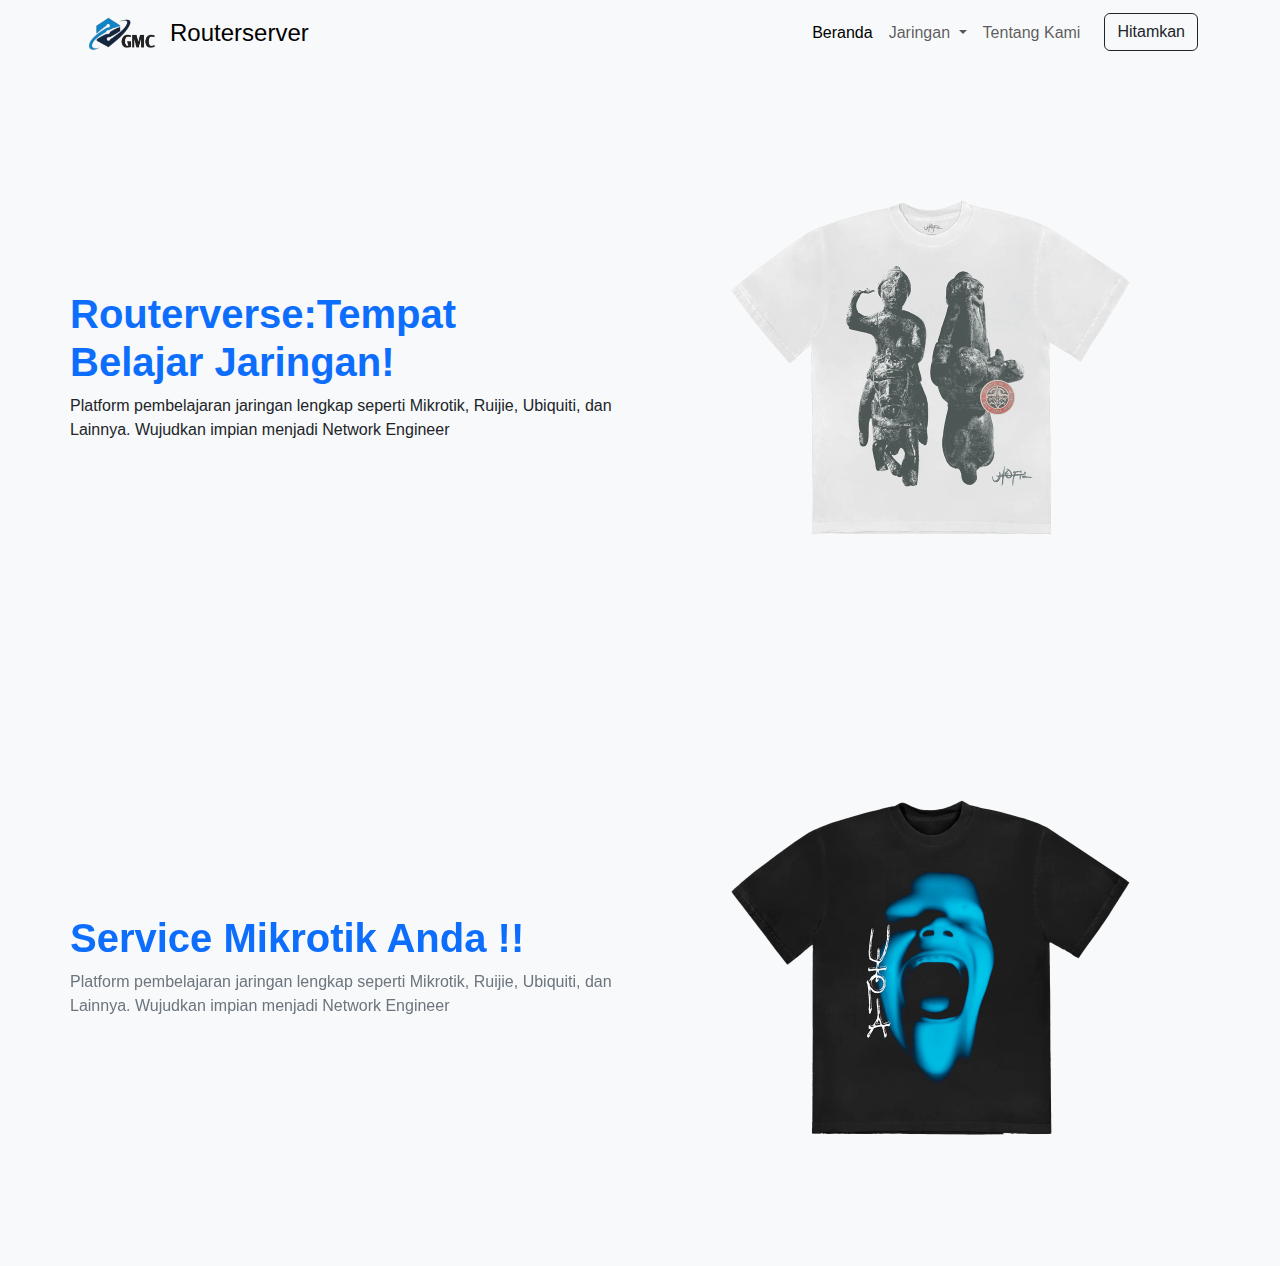
<file: index.html>
<!DOCTYPE html>
<html lang="id">
  <head>
    <meta charset="UTF-8" />
    <meta name="viewport" content="width=device-width, initial-scale=1.0" />
    <link
      href="https://cdn.jsdelivr.net/npm/bootstrap@5.3.3/dist/css/bootstrap.min.css"
      rel="stylesheet"
      integrity="sha384-QWTKZyjpPEjISv5WaRU9OFeRpok6YctnYmDr5pNlyT2bRjXh0JMhjY6hW+ALEwIH"
      crossorigin="anonymous"
    />
    <link rel="stylesheet" type="text/css" href="style.css" />
    <!-- iyeu pake animate.css biar madep -->
    <link
    rel="stylesheet"
    href="https://cdnjs.cloudflare.com/ajax/libs/animate.css/4.1.1/animate.min.css"
  />
<!-- jang aos -->
  <link href="https://unpkg.com/aos@2.3.1/dist/aos.css" rel="stylesheet">
  </head>

  <body>
    <nav class="navbar navbar-expand-lg bg-light navbar-light animate__animated animate__fadeInDown">
      <div class="container">
        
        <!-- jang logo brand -->
        <div class="navbar-brand d-flex align-items-center">
            <img src="gambar/logo.png" height="40" width="80" alt="Logo Routerserver"/>
            <h4 class="brand ms-2 mb-0">Routerserver</h4>
        </div>

        <button
          class="navbar-toggler"
          type="button"
          data-bs-toggle="collapse"
          data-bs-target="#navbarNav"
          aria-controls="navbarNav"
          aria-expanded="false"
          aria-label="Toggle navigation"
        >
          <span class="navbar-toggler-icon"></span>
        </button>
        <div class="collapse navbar-collapse" id="navbarNav">
          <ul class="navbar-nav ms-auto">
            <li class="nav-item">
              <a class="nav-link active" aria-current="page" href="#"
                >Beranda</a
              >
            </li>
            <li class="nav-item dropdown">
              <a
                class="nav-link dropdown-toggle"
                href="#"
                id="navbarDropdownJaringan"
                role="button"
                data-bs-toggle="dropdown"
                aria-expanded="false"
              >
                Jaringan
              </a>
              <ul
                class="dropdown-menu"
                aria-labelledby="navbarDropdownJaringan"
              >
                <li><a class="dropdown-item" href="mikrotik.html">Mikrotik</a></li>
                <li><a class="dropdown-item" href="#">Ruijie</a></li>
                <li><a class="dropdown-item" href="#">Ubiquiti</a></li>
              </ul>
              <li class="nav-item">
                <a class="nav-link" href="#">Tentang Kami</a>
              </li>
              <li>
                <button id="darkModeToggle" class="dm btn btn-outline-dark ms-3">Hitamkan</button>
              </li>
            </li>
          </ul>
        </div>
      </div>
    </nav>

    <section class="hero-section container">
        <div class="row align-items-center">
            <div class="col-lg-6">
              <h1 id="intro" class="display-7 fw-bold text-primary">
                Routerverse:Tempat<br> Belajar Jaringan!
              </h1>
              <span class="isi">Platform pembelajaran jaringan lengkap seperti Mikrotik, Ruijie, Ubiquiti, dan Lainnya. Wujudkan impian menjadi Network Engineer</span>
            </div>
            <div class="col-lg-6 text-center">
              <img class="img-fluid animate__animated animate__zoomIn" src="gambar/travis6.jpg" height="400" width="400"/>
            </div>
        </div>
    </section>

    <section class="hero-section container">
        <div class="row align-items-center" data-aos="zoom-in">
            <div class="col-lg-6 text-start">
              <h1 class="display-7 fw-bold text-primary" style="display: block;">
                Service Mikrotik Anda !!
              </h1>
    
              <span id="intro" class="text-secondary" style="flex: start;">
                Platform pembelajaran jaringan lengkap seperti Mikrotik, Ruijie, Ubiquiti, dan Lainnya. Wujudkan impian menjadi Network Engineer</span>
                
            </div>
            <div class="col-lg-6 text-center" data-aos="flip-left">
              <img class="img-fluid animate__animated animate__zoomIn" src="gambar/travis1.jpg" height="400" width="400"/>
            </div>
        </div>
    </section>

    <script>
        const toggle = document.getElementById('darkModeToggle');
      
        // 1️⃣ Event toggle
        toggle.addEventListener('click', () => {
          document.body.classList.toggle('dark-mode');
          document.querySelector('.navbar').classList.toggle('dark-mode');
      
          document.querySelectorAll('.hero-section').forEach(el => el.classList.toggle('dark-mode'));
          document.querySelectorAll('.hero-section3').forEach(el => el.classList.toggle('dark-mode')); // kalau ada hero-section3
      
          // Simpan status ke localStorage
          if (document.body.classList.contains('dark-mode')) {
            localStorage.setItem('darkMode', 'enabled');
          } else {
            localStorage.setItem('darkMode', 'disabled');
          }
        });
      
        // 2️⃣ Cek localStorage pas load halaman
        if (localStorage.getItem('darkMode') === 'enabled') {
          document.body.classList.add('dark-mode');
          document.querySelector('.navbar').classList.add('dark-mode');
      
          document.querySelectorAll('.hero-section').forEach(el => el.classList.add('dark-mode'));
          document.querySelectorAll('.hero-section3').forEach(el => el.classList.add('dark-mode'));
        }
      </script>
      
      
    

    <script
      src="https://cdn.jsdelivr.net/npm/bootstrap@5.3.3/dist/js/bootstrap.bundle.min.js"
      integrity="sha384-YvpcrYf0tY3lHB60NNkmXc5s9fDVZLESaAA55NDzOxhy9GkcIdslK1eN7N6jIeHz"
      crossorigin="anonymous"
    ></script>

    <script src="https://unpkg.com/aos@2.3.1/dist/aos.js"></script>
    <!-- jang ngajalankeun animasi aos -->
    <script>  AOS.init();</script>

  </body>
</html>
</file>
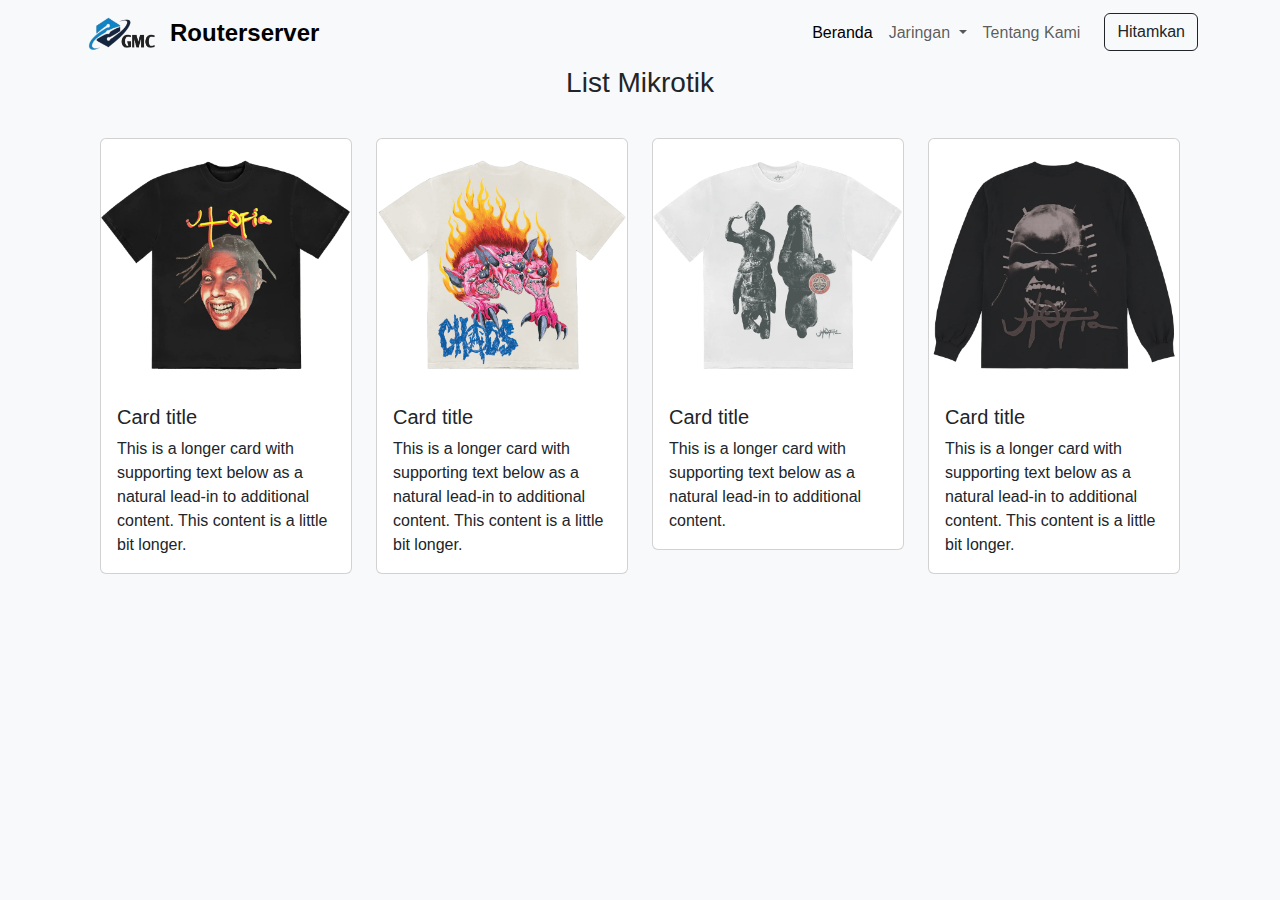
<file: mikrotik.html>
<!DOCTYPE html>
<html>
<head>
  <meta charset="UTF-8">
  <meta name="viewport" content="width=device-width, initial-scale=1.0, maximum-scale=1, user-scalable-no">
  <link
  href="https://cdn.jsdelivr.net/npm/bootstrap@5.3.3/dist/css/bootstrap.min.css"
  rel="stylesheet"
  integrity="sha384-QWTKZyjpPEjISv5WaRU9OFeRpok6YctnYmDr5pNlyT2bRjXh0JMhjY6hW+ALEwIH"
  crossorigin="anonymous"
/>
<link rel="stylesheet" type="text/css" href="style.css" />
<!-- iyeu pake animate.css biar madep -->
<link
rel="stylesheet"
href="https://cdnjs.cloudflare.com/ajax/libs/animate.css/4.1.1/animate.min.css"
/>
  <title>Document</title>
</head>
<body >
    <nav class="navbar navbar-expand-lg bg-light navbar-light ">
        <div class="container">
          
          <!-- jang logo brand -->
          <div class="navbar-brand d-flex align-items-center">
              <img src="gambar/logo.png" height="40" width="80" alt="Logo Routerserver"/>
              <h4 class="ms-2 mb-0" style="font-weight: bold;">Routerserver</h4>
          </div>
  
          <button
            class="navbar-toggler"
            type="button"
            data-bs-toggle="collapse"
            data-bs-target="#navbarNav"
            aria-controls="navbarNav"
            aria-expanded="false"
            aria-label="Toggle navigation"
          >
            <span class="navbar-toggler-icon"></span>
          </button>
          <div class="collapse navbar-collapse" id="navbarNav">
            <ul class="navbar-nav ms-auto">
              <li class="nav-item">
                <a class="nav-link active"  href="index.html"
                  >Beranda</a
                >
              </li>
              <li class="nav-item dropdown">
                <a
                  class="nav-link dropdown-toggle"
                  href="#"
                  id="navbarDropdownJaringan"
                  role="button"
                  data-bs-toggle="dropdown"
                  aria-expanded="false"
                >
                  Jaringan
                </a>
                <ul
                  class="dropdown-menu"
                  aria-labelledby="navbarDropdownJaringan"
                >
                  <li><a class="dropdown-item" href="mikrotik.html">Mikrotik</a></li>
                  <li><a class="dropdown-item" href="#">Ruijie</a></li>
                  <li><a class="dropdown-item" href="#">Ubiquiti</a></li>
                </ul>
                <li class="nav-item">
                  <a class="nav-link" href="#">Tentang Kami</a>
                </li>
                <li>
                    <button id="darkModeToggle" class="dm btn btn-outline-dark ms-3">Hitamkan</button>
                  </li>
              </li>
            </ul>
          </div>
        </div>
      </nav>

      <div style="display: flex; justify-content: center;">
        <h3>List Mikrotik</h3>
      </div>
      


      <section  class="hero-section3 container">
        <div class="row row-cols-1 row-cols-md-4 g-4">
            <div class="col">
              <div class="card">
                <img src="gambar/travis2.jpg" class="card-img-top">
                <div class="card-body">
                  <h5 class="card-title">Card title</h5>
                  <p class="card-text">This is a longer card with supporting text below as a natural lead-in to additional content. This content is a little bit longer.</p>
                </div>
              </div>
            </div>
            <div class="col">
              <div class="card">
                <img src="gambar/travis3.jpg" class="card-img-top" alt="...">
                <div class="card-body">
                  <h5 class="card-title">Card title</h5>
                  <p class="card-text">This is a longer card with supporting text below as a natural lead-in to additional content. This content is a little bit longer.</p>
                </div>
              </div>
            </div>
            <div class="col">
              <div class="card">
                <img src="gambar/travis6.jpg" class="card-img-top" alt="...">
                <div class="card-body">
                  <h5 class="card-title">Card title</h5>
                  <p class="card-text">This is a longer card with supporting text below as a natural lead-in to additional content.</p>
                </div>
              </div>
            </div>
            <div class="col">
              <div class="card">
                <img src="gambar/travis8.jpg" class="card-img-top" alt="...">
                <div class="card-body">
                  <h5 class="card-title">Card title</h5>
                  <p class="card-text">This is a longer card with supporting text below as a natural lead-in to additional content. This content is a little bit longer.</p>
                </div>
              </div>
            </div>
          </div>
      </section>

      <script>
        const toggle = document.getElementById('darkModeToggle');

        toggle.addEventListener('click', () => {
          document.body.classList.toggle('dark-mode');
          document.querySelector('.navbar').classList.toggle('dark-mode');
      
          document.querySelectorAll('.hero-section').forEach(el => el.classList.toggle('dark-mode'));
          document.querySelectorAll('.hero-section3').forEach(el => el.classList.toggle('dark-mode')); 
      
          // Simpan status ke localStorage
          if (document.body.classList.contains('dark-mode')) {
            localStorage.setItem('darkMode', 'enabled');
          } else {
            localStorage.setItem('darkMode', 'disabled');
          }
        });
      
        if (localStorage.getItem('darkMode') === 'enabled') {
          document.body.classList.add('dark-mode');
          document.querySelector('.navbar').classList.add('dark-mode');
      
          document.querySelectorAll('.hero-section').forEach(el => el.classList.add('dark-mode'));
          document.querySelectorAll('.hero-section3').forEach(el => el.classList.add('dark-mode'));
        }
      </script>
      
</body>
</html>
</file>
<file: style.css>
body {
  font-family: Arial, sans-serif;
  background-color: #f8f9fa;
}

body::-webkit-scrollbar {
  display: none; /* Menyembunyikan scrollbar */
}

.hero-section {
  padding: 100px 0;
  display: flex;
  align-items: center;
  justify-content: center;
}

.hero-section2 {
  display: flex;
  align-items: center;
  justify-content: center;
}

/* iyeu jang halaman mikrotik */
.hero-section3 {
  padding: 30px;
  display: flex;
  align-items: center;
  justify-content: center;
}

/* transisi untuk di mikrotik */
.card {
  transition: transform 0.3s ease, box-shadow 0.3s ease;
}
.card:hover {
  transform: scale(1.05);
  box-shadow: 0 10px 20px rgba(0, 0, 0, 0.2);
  z-index: 2;
}

/* jang darkmode */
body.dark-mode {
  background-color: #121212;
  color: #f1f1f1;
}

body.dark-mode .brand {
  color: #f1f1f1 !important;
}

body.dark-mode .dm {
  color: #f1f1f1 !important;
}

body.dark-mode.isi {
  color: white !important;
}

.navbar.dark-mode {
  background-color: #1f1f1f !important;
}

.navbar.dark-mode .nav-link {
  color: #f1f1f1 !important;
}

.hero-section.dark-mode {
  background-color: #121212;
}

body.dark-mode .card {
  background-color: #121212;
  color: white !important;
}

.hero-section.dark-mode h1,
.hero-section.dark-mode span {
  color: #f1f1f1;
}
</file>
